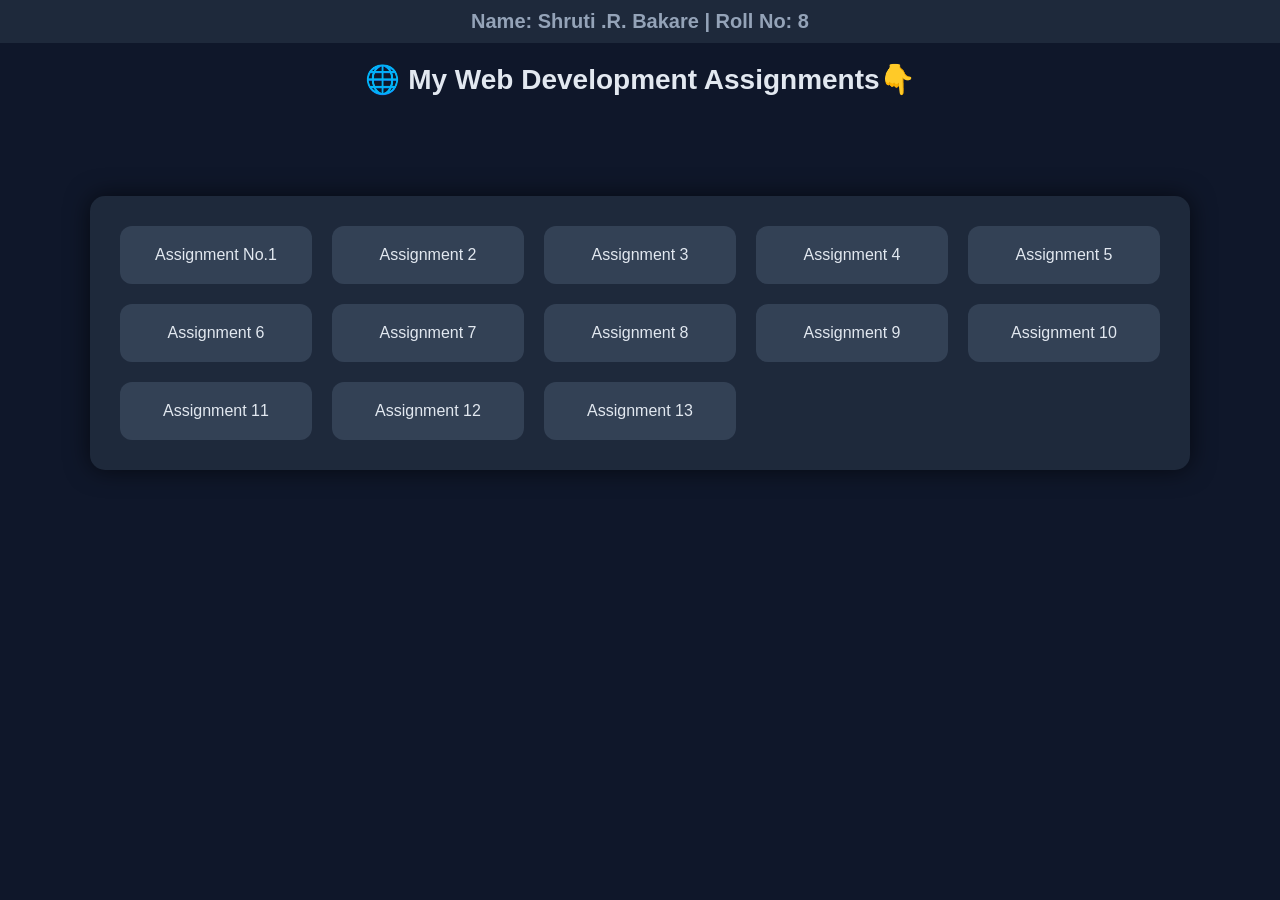
<file: index.html>
<!DOCTYPE html>
<html lang="en">
<head>
<meta charset="UTF-8">
<meta name="viewport" content="width=device-width, initial-scale=1.0">
<title>My Website</title>

<style>
* {
    margin: 0;
    padding: 0;
    box-sizing: border-box;
    font-family: 'Segoe UI', sans-serif;
}

body {
    background: #0f172a;
    color: #e2e8f0;
    text-align: center;
    animation: fadeIn 1.5s ease-in-out;
}

/* Top Info */
.top-info {
    background: #1e293b;
    padding: 10px;
    font-size: 20px;
    font-weight: 600;
    color: #94a3b8;
}

/* Header */
header {
    padding: 20px;
    font-size: 28px;
    font-weight: bold;
    animation: slideDown 1s ease;
}

/* Section */
section {
    padding: 20px;
}

/* Container */
.container {
    margin: 40px auto;
    max-width: 1100px;
    background: #1e293b;
    border-radius: 15px;
    padding: 30px;
    box-shadow: 0 0 25px rgba(0,0,0,0.6);

    display: grid;
    grid-template-columns: repeat(5, 1fr); /* 👈 5 per row */
    gap: 20px;
}

/* Cards */
.card {
    background: #334155;
    color: #e2e8f0;
    padding: 20px;
    border-radius: 12px;
    text-decoration: none;
    transition: all 0.3s ease;
}

.card:hover {
    transform: translateY(-10px) scale(1.03);
    background: #475569;
    box-shadow: 0 10px 25px rgba(0,0,0,0.6);
}

/* Animations */
@keyframes fadeIn {
    from { opacity: 0; }
    to { opacity: 1; }
}

@keyframes slideDown {
    from { transform: translateY(-40px); opacity: 0; }
    to { transform: translateY(0); opacity: 1; }
}

</style>
</head>

<body>

<div class="top-info">
    Name: Shruti .R. Bakare | Roll No: 8
</div>

<header>
    🌐 My Web Development Assignments👇
</header>

<section>
    <h2></h2>
</section>

<div class="container">
<a href="webtech_1.html" class="card">Assignment No.1</a>
    <a href="tags_2.html" class="card">Assignment 2</a>
    <a href="textfor_3.html" class="card">Assignment 3</a>
    <a href="list_4.html" class="card">Assignment 4</a>
    <a href="img_5.html" class="card">Assignment 5</a>
    <a href="frames_6.html" class="card">Assignment 6</a>
    <a href="link_tags7.html" class="card">Assignment 7</a>
    <a href="table_8.html" class="card">Assignment 8</a>
    <a href="form_9.html" class="card">Assignment 9</a>
    <a href="resume_10.html" class="card">Assignment 10</a>
    <a href="Assignment No.11/my.html" class="card">Assignment 11</a>
    <a href="books.xml" class="card">Assignment 12</a>
    <a href="students.xml" class="card">Assignment 13</a>

</div>

</body>
</html>
</file>
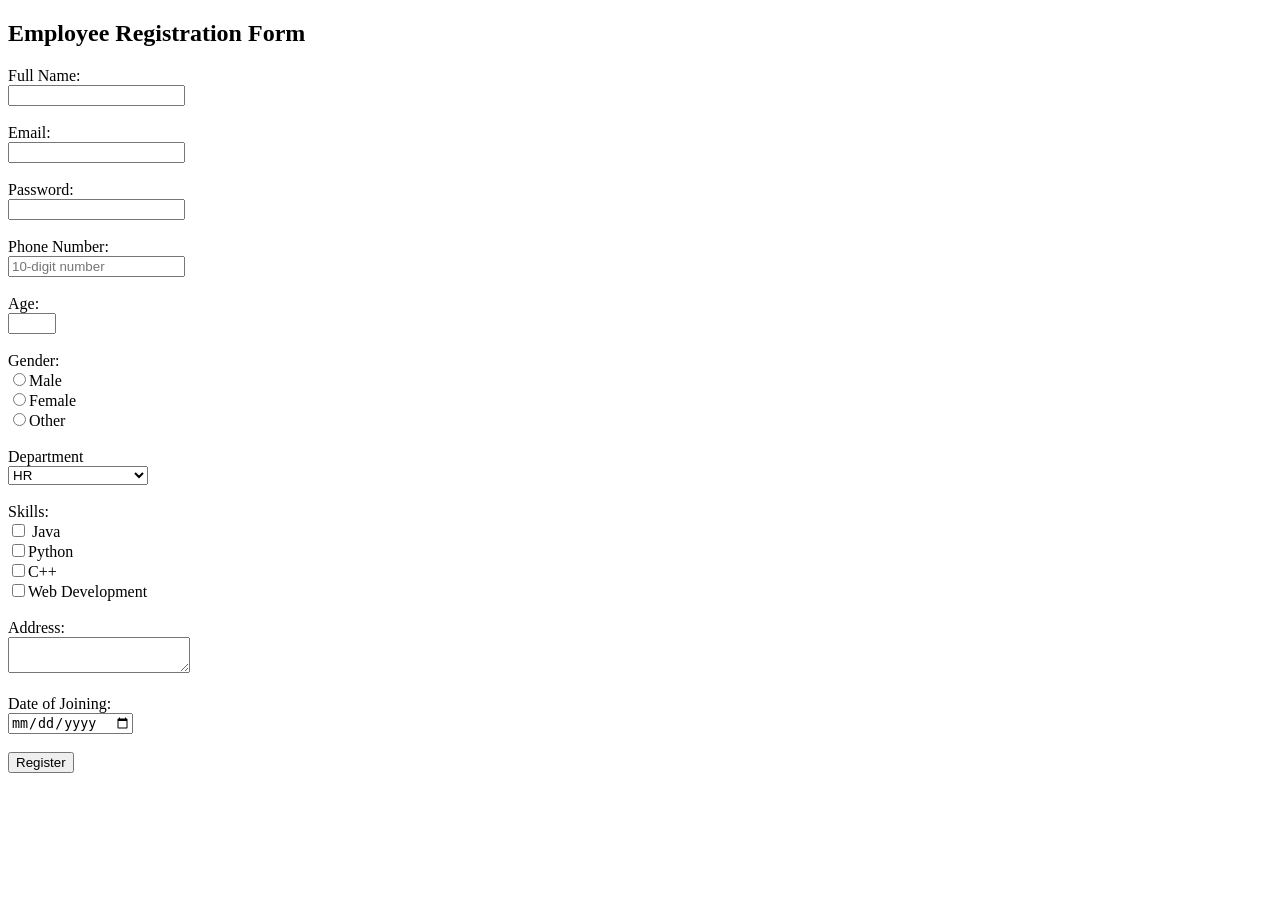
<file: form_9.html>
<!-- Name:Shruti.R.Bakare 
Roll No.8 
S.Y.CSE(A)-S1
Title:Create Employee registration webpg using HTML form objects -->

<!DOCTYPE html>
<html lang="en">

<head>
    <meta charset="UTF-8">
    <meta name="viewport" content="width=device-width, initial-scale=1.0">
    <title>Employee Registration Form</title>
</head>

<body>
    <h2>Employee Registration Form</h2>
    <form>
        <label>Full Name:</label><br>
        <input type="text" name="fullname"><br><br>

        <label>Email:</label><br>
        <input type="email" name="email"><br><br>

        <label>Password:</label><br>
        <input type="password" name="password"><br><br>

        <label>Phone Number:</label><br>
        <input type="tel" name="phone" placeholder="10-digit number" pattern="[0-9]{10}" required><br><br>

        <label>Age:</label><br>
        <input type="number" name="age" min="18" max="60" required><br><br>



        <label>Gender:</label><br>
        <input type="radio" name="gender" value="male">Male <br>
        <input type="radio" name="gender" value="Female">Female <br>
        <input type="radio" name="gender" value="other">Other <br><br>

        <label>Department</label><br>
        <select name="Department" id="">
            <option value=>HR</option>
            <option value=>Software Developer</option>
            <option value=>Manager</option>
            <option value=>Tester</option>
        </select> <br><br>

        <label for="">Skills:</label><br>
        <input type="checkbox" value="Java" name="Java" id=""> Java <br>
        <input type="checkbox" value="Python" name="Python" id="">Python <br>
        <input type="checkbox" value="C++" name="C++" id="">C++ <br>
        <input type="checkbox" value="Web Development" name="C++" id="">Web Development <br><br>

        <label for="">Address:</label><br>
        <textarea name="Address" id=""></textarea><br><br>

        <label for="">Date of Joining:</label><br>
        <input type="date" name="doj" id=""><br> <br>

        <input type="submit" value="Register">



    </form>
</body>

</html>
</file>
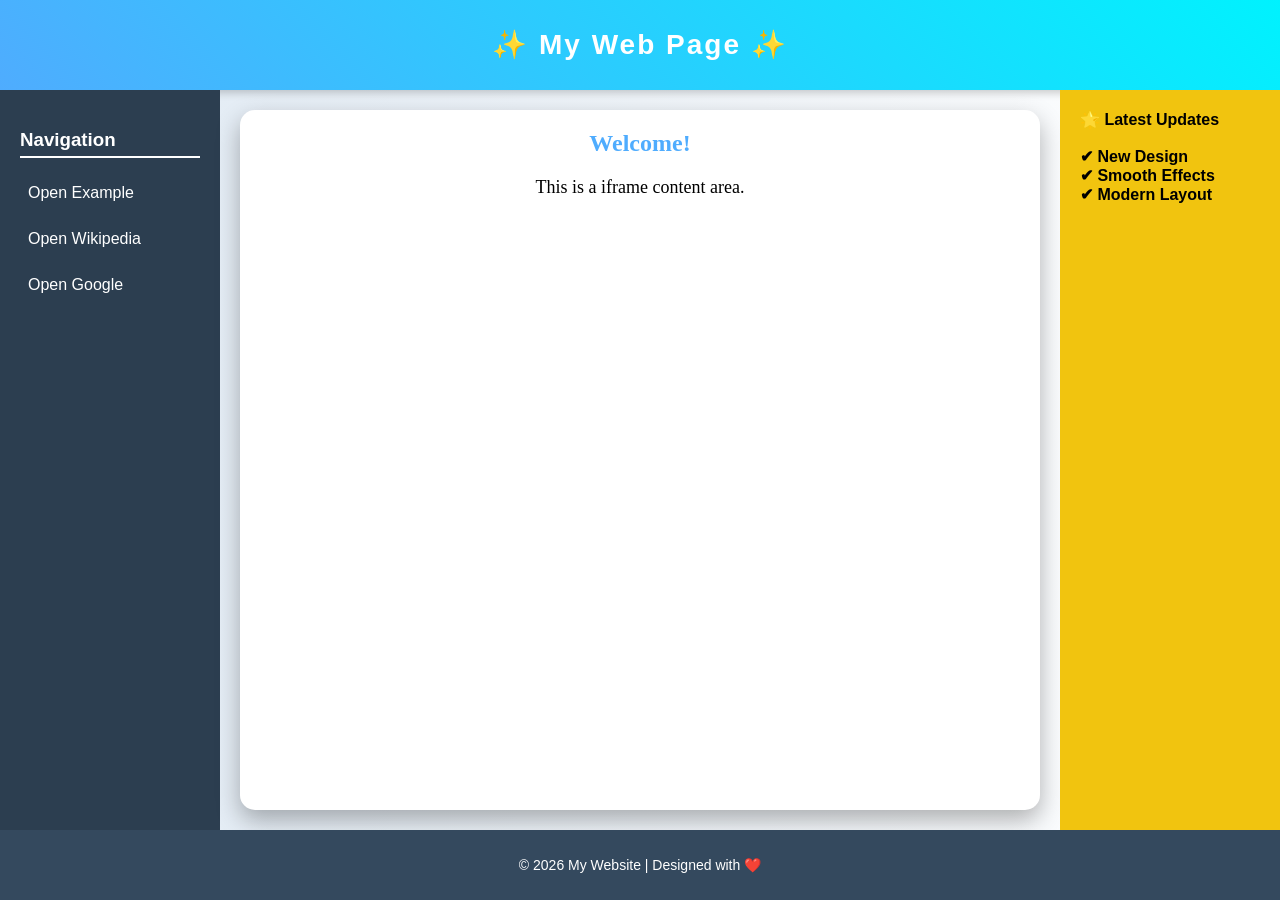
<file: frames_6.html>
<!DOCTYPE html>
<html>
<head>
    <title>Attractive Iframe Layout</title>

    <style>
        body {
            margin: 0;
            font-family: 'Segoe UI', sans-serif;
            background: linear-gradient(to right, #dfe9f3, #ffffff);
        }

        .container {
            display: grid;
            grid-template-rows: 90px 1fr 70px;
            grid-template-columns: 220px 1fr 220px;
            height: 100vh;
        }

        /* HEADER */
        header {
            grid-column: 1 / 4;
            background: linear-gradient(45deg, #4facfe, #00f2fe);
            color: white;
            text-align: center;
            line-height: 90px;
            font-size: 28px;
            font-weight: bold;
            letter-spacing: 2px;
            box-shadow: 0 3px 8px rgba(0,0,0,0.2);
        }

        /* MENU */
        nav {
            background: #2c3e50;
            padding: 20px;
            color: white;
        }

        nav h3 {
            border-bottom: 2px solid white;
            padding-bottom: 5px;
        }

        nav a {
            display: block;
            margin: 12px 0;
            padding: 8px;
            text-decoration: none;
            color: white;
            border-radius: 5px;
            transition: 0.3s;
        }

        nav a:hover {
            background: #3498db;
        }

        /* CONTENT */
        main {
            padding: 20px;
            display: flex;
            justify-content: center;
            align-items: center;
        }

        iframe {
            width: 100%;
            height: 100%;
            border: none;
            border-radius: 15px;
            box-shadow: 0 10px 25px rgba(0,0,0,0.3);
            background: white;
        }

        /* RIGHT PANEL */
        aside {
            background: #f1c40f;
            padding: 20px;
            font-weight: bold;
        }

        /* FOOTER */
        footer {
            grid-column: 1 / 4;
            background: #34495e;
            color: white;
            text-align: center;
            line-height: 70px;
            font-size: 14px;
        }
    </style>
</head>

<body>

<div class="container">

    <!-- HEADER -->
    <header>
        ✨ My Web Page ✨
    </header>

    <!-- MENU -->
    <nav>
        <h3>Navigation</h3>
        <a href="https://example.com" target="contentFrame">Open Example</a>
        <a href="https://www.wikipedia.org" target="contentFrame">Open Wikipedia</a>
        <a href="https://www.google.com" target="contentFrame">Open Google</a>
    </nav>

    <!-- CONTENT -->
    <main>
        <iframe 
            name="contentFrame"
            srcdoc="
                <h2 style='text-align:center;color:#4facfe;'>Welcome!</h2>
                <p style='text-align:center;font-size:18px;'>
                This is a iframe content area.
                </p>"
            width="100%"
            height="100%"
            title="Styled Content Frame">
        </iframe>
    </main>

    <!-- RIGHT PANEL -->
    <aside>
        🌟 Latest Updates<br><br>
        ✔ New Design<br>
        ✔ Smooth Effects<br>
        ✔ Modern Layout
    </aside>

    <!-- FOOTER -->
    <footer>
        © 2026 My Website | Designed with ❤️
    </footer>

</div>

</body>
</html>
</file>
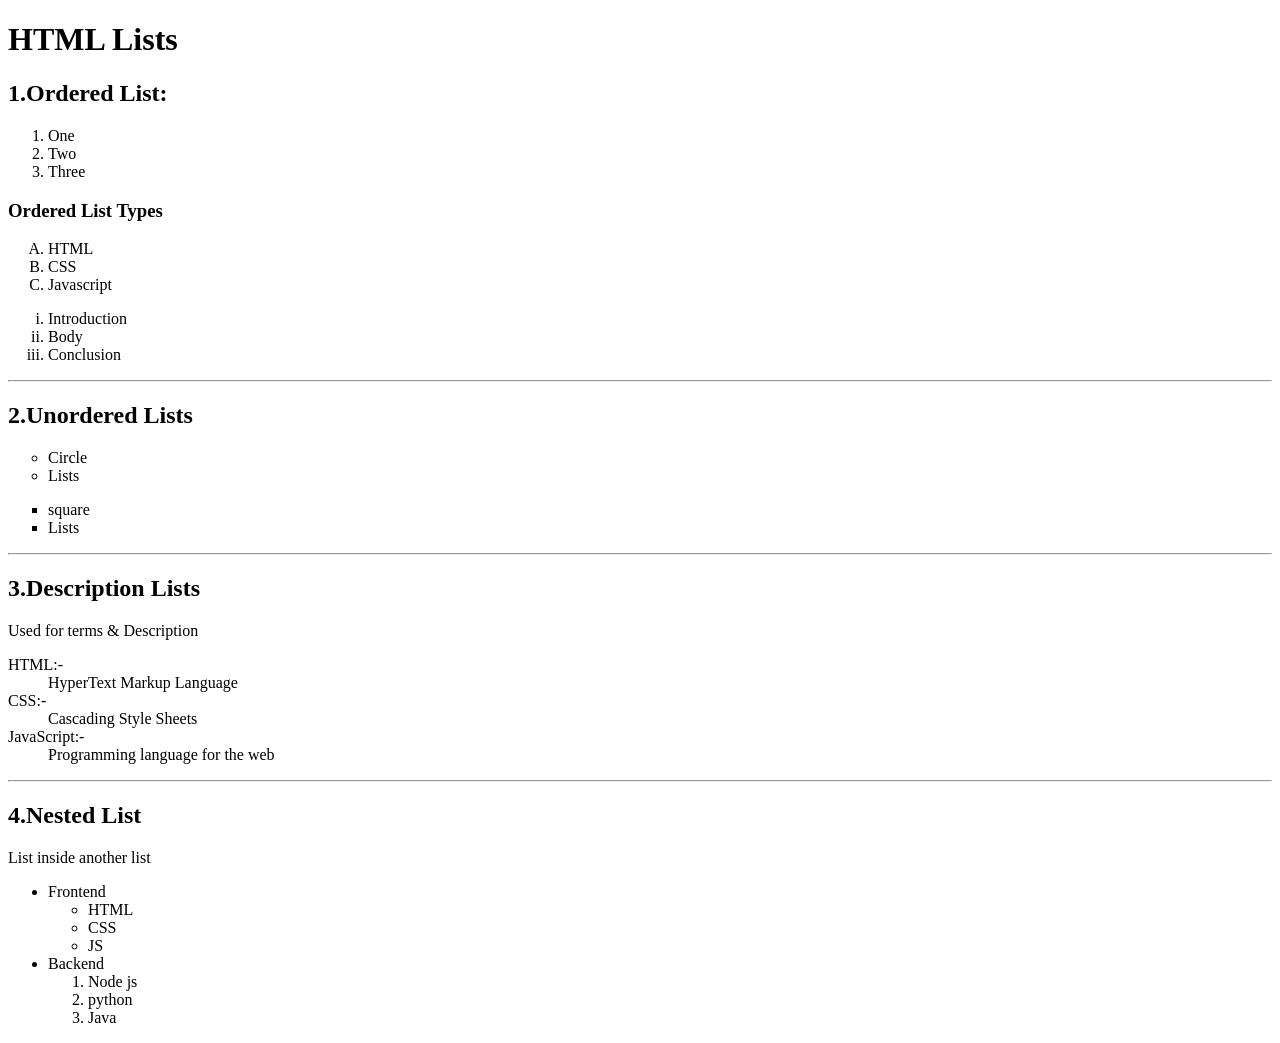
<file: list_4.html>
<!DOCTYPE html>
<html lang="en">
<head>
    <meta charset="UTF-8">
    <meta name="viewport" content="width=device-width, initial-scale=1.0">
    <title>List </title>
</head>
<body>
    <h1>HTML Lists</h1>
    <h2>1.Ordered List:</h2>
    <ol>
        <li>One</li>
        <li>Two</li>
        <li>Three</li>
    </ol>
    <h3>Ordered List Types</h3>
    <ol type="A">
        <li>HTML</li>
        <li>CSS</li>
        <li>Javascript</li>

    </ol>
    <ol type="i">
<li>Introduction</li>
<li>Body</li>
<li>Conclusion</li>
    </ol>
    <hr>
    <h2>2.Unordered Lists</h2>
    <ul type="Circle">
        <li>Circle</li>
        <li>Lists</li>
    </ul>
    <ul type="square">
        <li>square</li>
        <li>Lists</li>
    </ul>
    <hr>
    <h2>3.Description Lists</h2>
    <p>Used for terms & Description</p>
    <dl>
        <dt>HTML:-</dt>
        <dd>HyperText Markup Language</dd>

        <dt>CSS:-</dt>
        <dd>Cascading Style Sheets</dd>

        <dt>JavaScript:-</dt>
        <dd>Programming language for the web</dd>
    </dl>
    <hr>
    <h2>4.Nested List</h2>
    <p>List inside another list</p>
    <ul>
        <li>Frontend
            <ul>
                <li>HTML</li>
                <li>CSS</li>
                <li>JS</li>
            </ul>
        </li>
        <li>Backend
            <ol>
                <li>Node js</li>
                <li>python</li>
                <li>Java</li>
            </ol>

        </li>
    </ul>
</body>
</html>
</file>
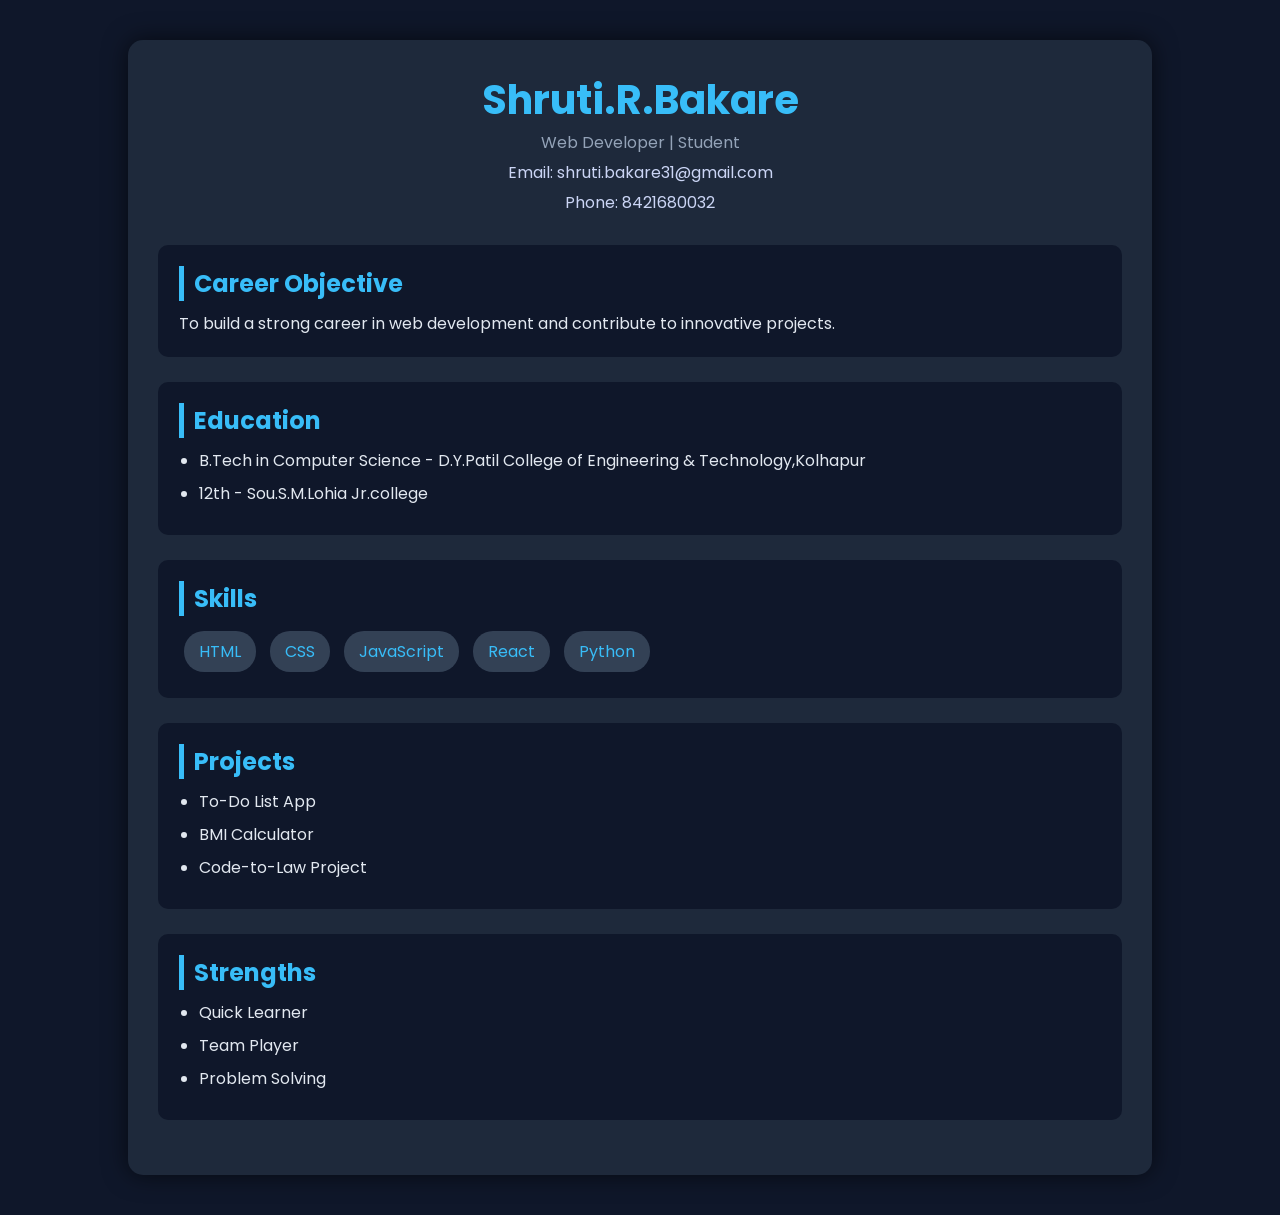
<file: resume_10.html>
<!-- Name:Shruti.R.Bakare 
Roll No.8 
S.Y.CSE(A)-S1
Title:Create resume as webpage using HTML tags -->


<!DOCTYPE html>
<html>
<head>
    <title> Resume</title>

    <!-- Google Font -->
    <link href="https://fonts.googleapis.com/css2?family=Poppins:wght@300;500;700&display=swap" rel="stylesheet">

    <style>
        * {
            margin: 0;
            padding: 0;
            box-sizing: border-box;
            font-family: 'Poppins', sans-serif;
        }

        body {
            background: #0f172a;
            color: #e2e8f0;
        }

        .container {
            width: 80%;
            margin: 40px auto;
            background: #1e293b;
            border-radius: 15px;
            padding: 30px;
            box-shadow: 0 0 25px rgba(0,0,0,0.6);
            animation: fadeIn 1.5s ease-in-out;
        }

        @keyframes fadeIn {
            from { opacity: 0; transform: translateY(40px); }
            to { opacity: 1; transform: translateY(0); }
        }

        .header {
            text-align: center;
            margin-bottom: 30px;
        }

        .header h1 {
            font-size: 40px;
            color: #38bdf8;
        }

        .header p {
            color: #94a3b8;
        }

        .contact p {
            margin: 5px;
            color: #cbd5f5;
        }

        .section {
            margin-bottom: 25px;
            padding: 20px;
            border-radius: 10px;
            background: #0f172a;
            transition: 0.4s;
            border: 1px solid transparent;
        }

        .section:hover {
            transform: scale(1.03);
            border: 1px solid #38bdf8;
            box-shadow: 0 0 15px #38bdf8;
        }

        h2 {
            color: #38bdf8;
            margin-bottom: 10px;
            border-left: 5px solid #38bdf8;
            padding-left: 10px;
        }

        ul {
            margin-left: 20px;
        }

        li {
            margin: 8px 0;
        }

        .skills span {
            display: inline-block;
            background: #334155;
            color: #38bdf8;
            padding: 8px 15px;
            margin: 5px;
            border-radius: 20px;
            transition: 0.3s;
        }

        .skills span:hover {
            background: #38bdf8;
            color: #0f172a;
            transform: translateY(-3px);
        }

        .footer {
            text-align: center;
            margin-top: 20px;
            color: #94a3b8;
        }

    </style>
</head>

<body>

<div class="container">

    <div class="header">
        <h1>Shruti.R.Bakare</h1>
        <p>Web Developer | Student</p>
        <div class="contact">
            <p>Email: shruti.bakare31@gmail.com</p>
            <p>Phone: 8421680032</p>
        </div>
    </div>

    <div class="section">
        <h2>Career Objective</h2>
        <p>To build a strong career in web development and contribute to innovative projects.</p>
    </div>

    <div class="section">
        <h2>Education</h2>
        <ul>
            <li>B.Tech in Computer Science - D.Y.Patil College of Engineering & Technology,Kolhapur</li>
            <li>12th - Sou.S.M.Lohia Jr.college</li>
        </ul>
    </div>

    <div class="section">
        <h2>Skills</h2>
        <div class="skills">
            <span>HTML</span>
            <span>CSS</span>
            <span>JavaScript</span>
            <span>React</span>
            <span>Python</span>
        </div>
    </div>

    <div class="section">
        <h2>Projects</h2>
        <ul>
            <li>To-Do List App</li>
            <li>BMI Calculator</li>
            <li>Code-to-Law Project</li>
        </ul>
    </div>

    <div class="section">
        <h2>Strengths</h2>
        <ul>
            <li>Quick Learner</li>
            <li>Team Player</li>
            <li>Problem Solving</li>
        </ul>
    </div>

    
</div>

</body>
</html>
</file>
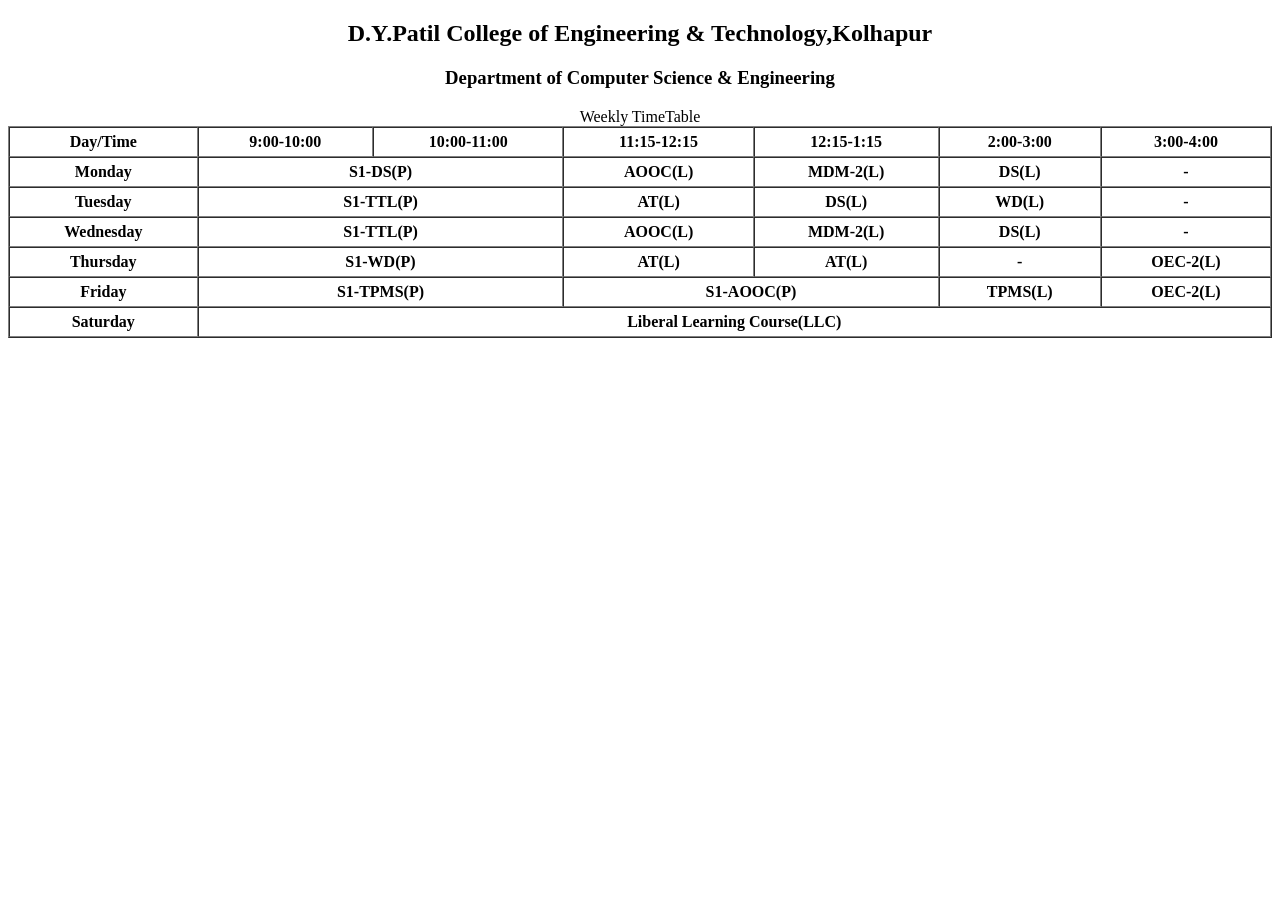
<file: table_8.html>
<!-- Name:Shruti.R.Bakare 
Roll No.8 
S.Y.CSE(A)-S1
Title: Demonstrate use of table tags in HTML -->

<!DOCTYPE html>
<!DOCTYPE html>
<html lang="en">
<head>
    <meta charset="UTF-8">
    <meta name="viewport" content="width=device-width, initial-scale=1.0">
    <title>TimeTable</title>
</head>
<body>
    <center>
        <h2>D.Y.Patil College of Engineering & Technology,Kolhapur</h2>
        <h3>Department of Computer Science & Engineering</h3>
    </center>
    <table border="1" cellspacing="0" cellpadding="5" width="100%">
        <caption>Weekly TimeTable</caption>
        <tr>
            <th>Day/Time</th>
            <th>9:00-10:00</th>
            <th>10:00-11:00</th>
            <th>11:15-12:15</th>
            <th>12:15-1:15</th>
            <th>2:00-3:00</th>
            <th>3:00-4:00</th>

        </tr>
        <tr>
            <th>Monday</th>
            <th colspan="2">S1-DS(P)</th>
            <th>AOOC(L)</th>
            <th>MDM-2(L)</th>
            <th>DS(L)</th>
            <th>-</th>
        </tr>
        <tr>
            <th>Tuesday</th>
            <th colspan="2">S1-TTL(P)</th>
            <th>AT(L)</th>
            <th>DS(L)</th>
            <th>WD(L)</th>
            <th>-</th>

        </tr>
        <tr>
            <th>Wednesday</th>
            <th colspan="2">S1-TTL(P)</th>
            <th>AOOC(L)</th>
            <th>MDM-2(L)</th>
            <th>DS(L)</th>
            <th>-</th>
        </tr>

         <tr>
            <th>Thursday</th>
            <th colspan="2">S1-WD(P)</th>
            <th>AT(L)</th>
            <th>AT(L)</th>
            <th>-</th>
            <th>OEC-2(L)</th>
        </tr>
         <tr>
            <th>Friday</th>
            <th colspan="2">S1-TPMS(P)</th>
            <th colspan="2">S1-AOOC(P)</th>
            <th>TPMS(L)</th>
            <th>OEC-2(L)</th>
        </tr>
        <tr>
            <th>Saturday</th>
            <th colspan="6">Liberal Learning Course(LLC)</th>
        </tr>
    </table>
</body>
</html>
</file>
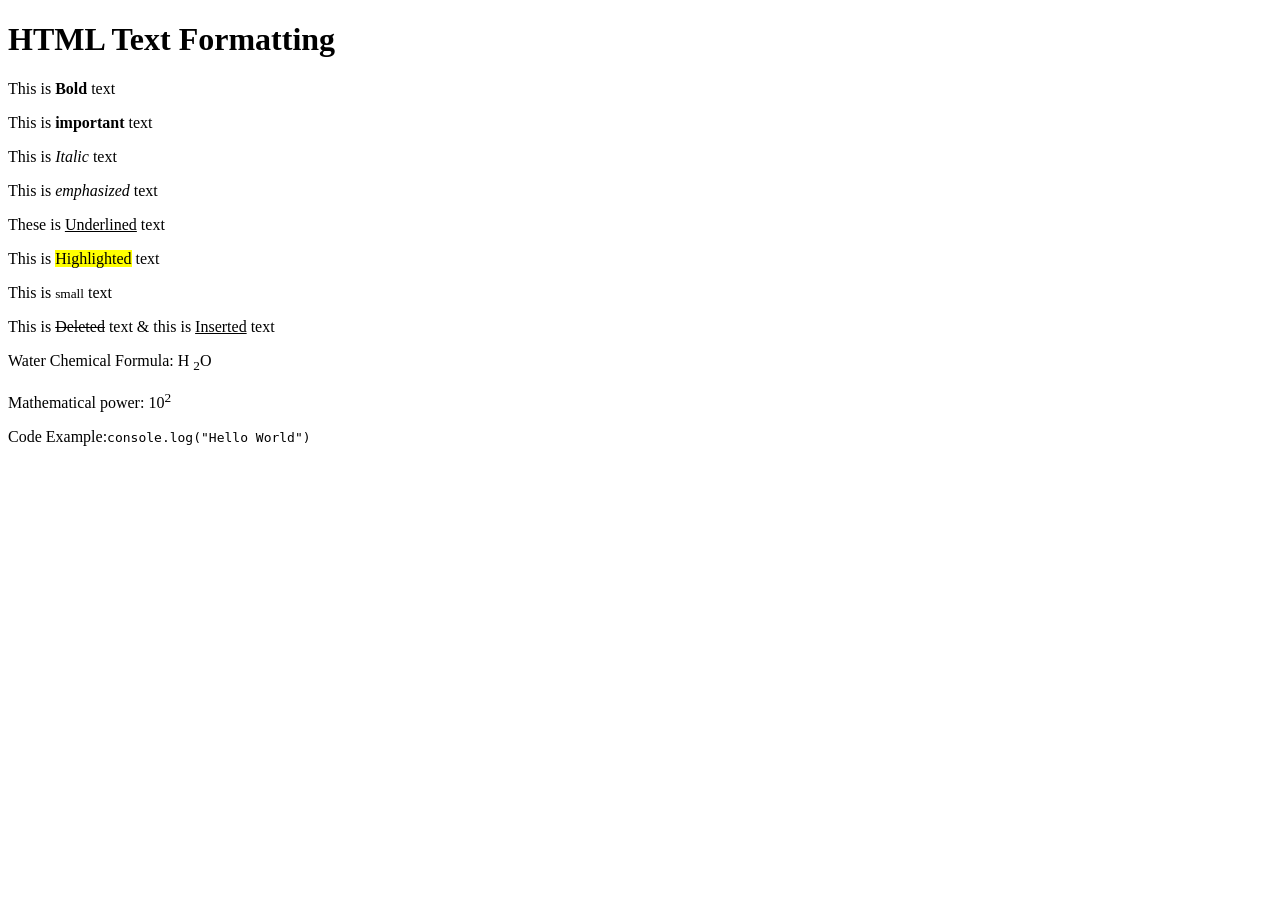
<file: textfor.html>
<!DOCTYPE html>
<html lang="en">
<head>
    <meta charset="UTF-8">
    <meta name="viewport" content="width=device-width, initial-scale=1.0">
    <title>HTML text Formatting</title>
</head>
<body>
    <h1>HTML Text Formatting</h1>
    <p>
        This is <b>Bold</b> text
    </p>
    <p> 
        This is <strong>important</strong> text
    </p>
    <p>
        This is <i>Italic</i> text
    </p>
    <p>
       This is  <em>emphasized </em> text
    </p>
    <p>
        These is <u>Underlined</u> text
    </p>
    <p>
        This is <mark>Highlighted</mark> text
    </p>
    <p>
        This is <small>small</small> text
    </p>
    <p>
        This is <del>Deleted</del> text & this is <ins>Inserted</ins> text
    </p>
    <p>
        Water Chemical Formula: H <sub>2</sub>O
    </p>
    <p>
        Mathematical power: 10<sup>2</sup>
    </p>
    <p>
        Code Example:<code>console.log("Hello World")</code>
    </p>
</body>
</html>
</file>
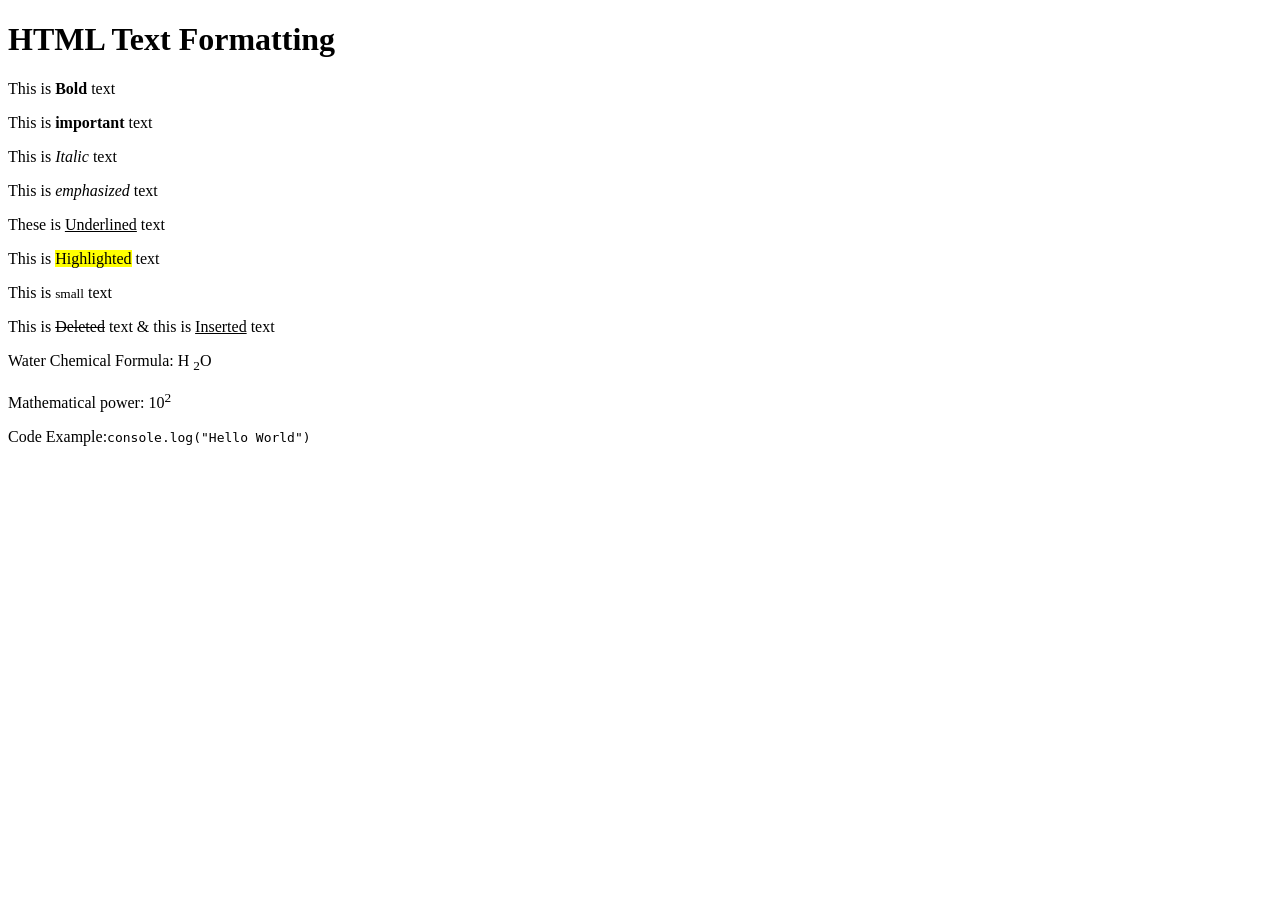
<file: textfor_3.html>
<!DOCTYPE html>
<html lang="en">
<head>
    <meta charset="UTF-8">
    <meta name="viewport" content="width=device-width, initial-scale=1.0">
    <title>HTML text Formatting</title>
</head>
<body>
    <h1>HTML Text Formatting</h1>
    <p>
        This is <b>Bold</b> text
    </p>
    <p> 
        This is <strong>important</strong> text
    </p>
    <p>
        This is <i>Italic</i> text
    </p>
    <p>
       This is  <em>emphasized </em> text
    </p>
    <p>
        These is <u>Underlined</u> text
    </p>
    <p>
        This is <mark>Highlighted</mark> text
    </p>
    <p>
        This is <small>small</small> text
    </p>
    <p>
        This is <del>Deleted</del> text & this is <ins>Inserted</ins> text
    </p>
    <p>
        Water Chemical Formula: H <sub>2</sub>O
    </p>
    <p>
        Mathematical power: 10<sup>2</sup>
    </p>
    <p>
        Code Example:<code>console.log("Hello World")</code>
    </p>
</body>
</html>
</file>
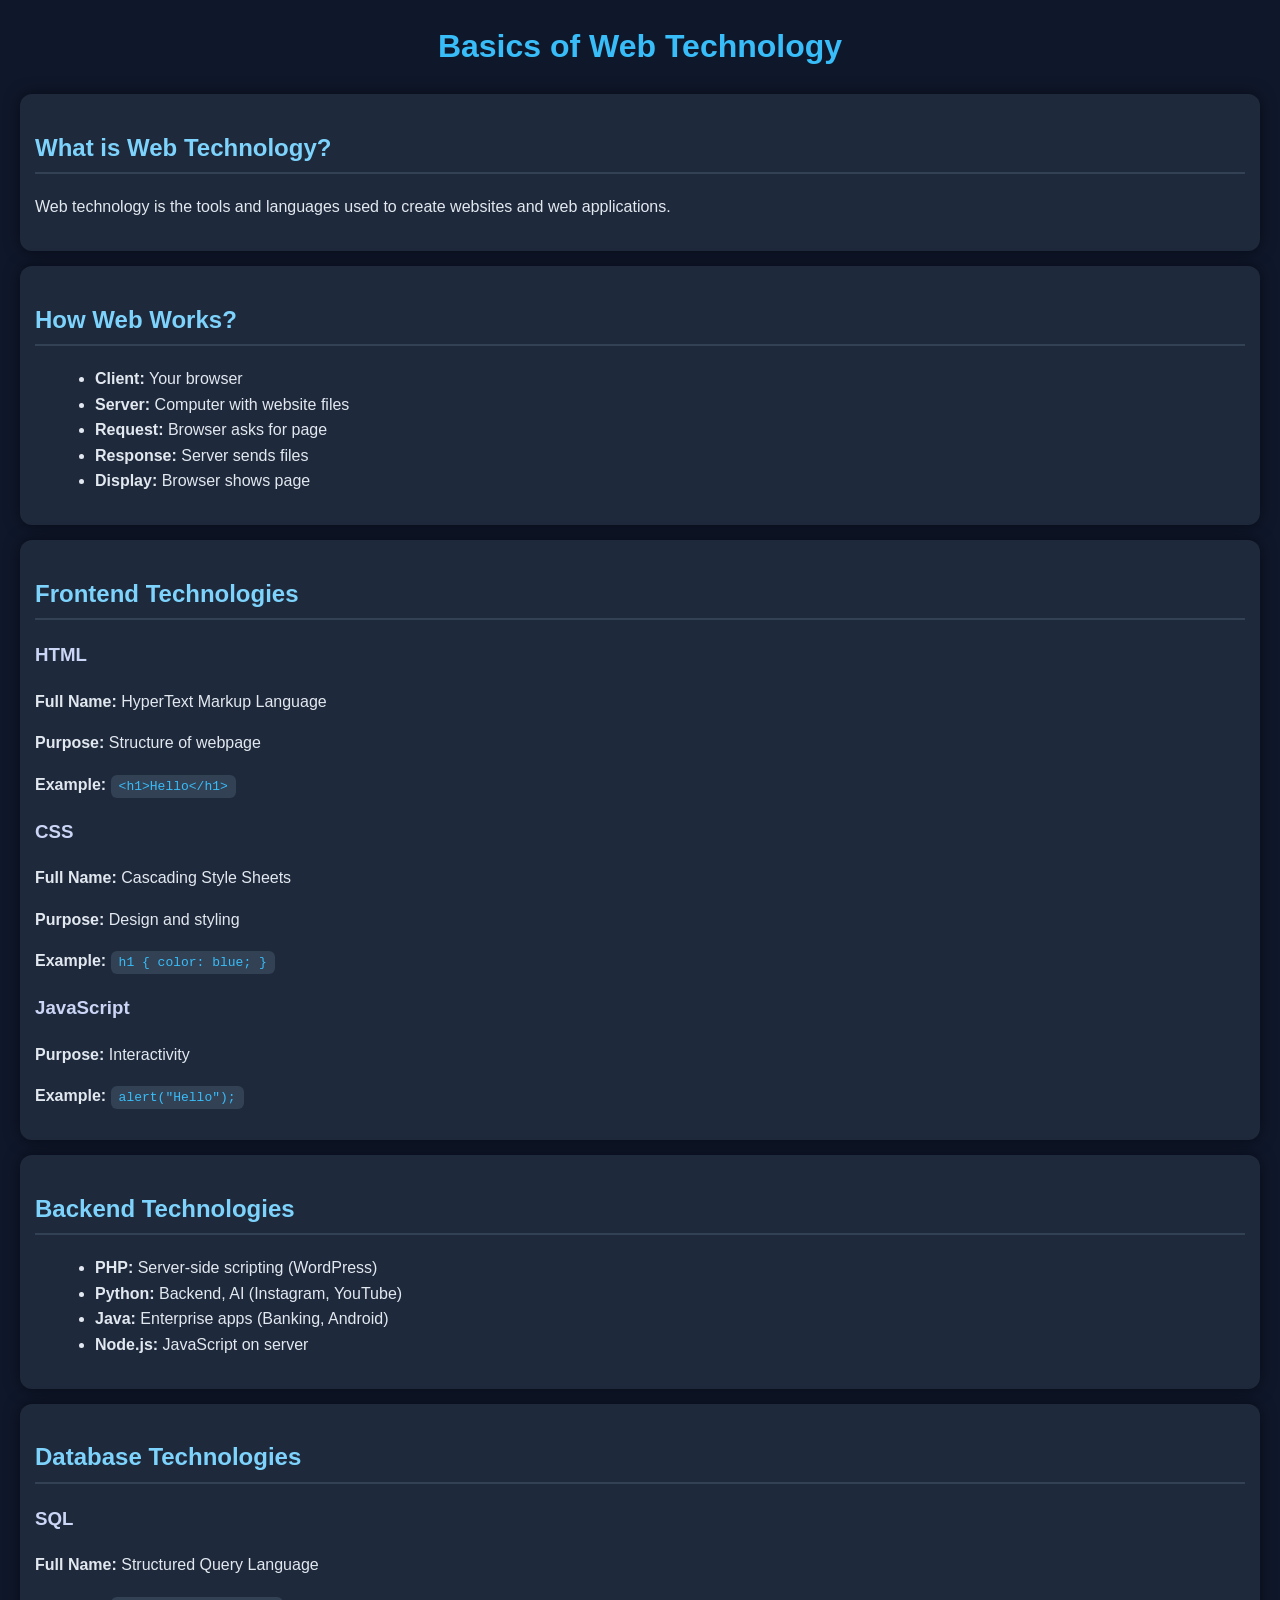
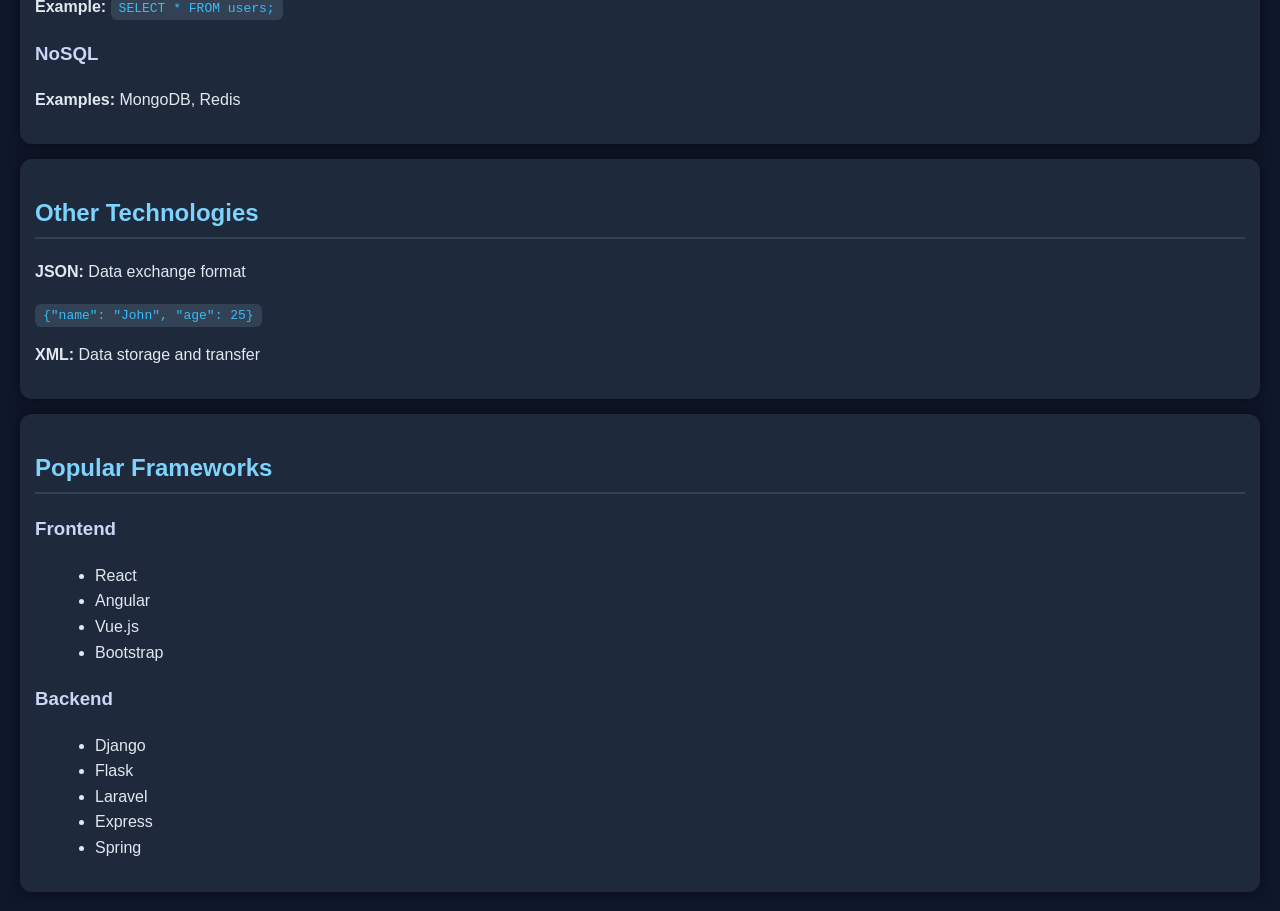
<file: webtech_1.html>
<!DOCTYPE html>
<html lang="en">
<head>
<meta charset="UTF-8">
<title>Practical No. 1 - Web Technology</title>

<style>
body {
    font-family: Arial;
    background: #0f172a;
    color: #e2e8f0;
    margin: 20px;
    line-height: 1.6;
}

/* Heading */
h1 {
    text-align: center;
    color: #38bdf8;
}

/* Section titles */
h2 {
    color: #7dd3fc;
    border-bottom: 2px solid #334155;
    padding-bottom: 5px;
}

h3 {
    color: #cbd5f5;
}

/* Content box */
.box {
    background: #1e293b;
    padding: 15px;
    border-radius: 12px;
    margin: 15px 0;
    box-shadow: 0 0 15px rgba(0,0,0,0.5);
    transition: 0.3s;
}

/* Hover effect */
.box:hover {
    transform: translateY(-5px);
}

/* Code style */
code {
    background: #334155;
    padding: 4px 8px;
    border-radius: 6px;
    color: #38bdf8;
}

/* Lists */
ul {
    margin-left: 20px;
}

/* Scroll smooth */
html {
    scroll-behavior: smooth;
}
</style>

</head>

<body>

<h1>Basics of Web Technology</h1>

<div class="box">
<h2>What is Web Technology?</h2>
<p>Web technology is the tools and languages used to create websites and web applications.</p>
</div>

<div class="box">
<h2>How Web Works?</h2>
<ul>
    <li><b>Client:</b> Your browser</li>
    <li><b>Server:</b> Computer with website files</li>
    <li><b>Request:</b> Browser asks for page</li>
    <li><b>Response:</b> Server sends files</li>
    <li><b>Display:</b> Browser shows page</li>
</ul>
</div>

<div class="box">
<h2>Frontend Technologies</h2>

<h3>HTML</h3>
<p><b>Full Name:</b> HyperText Markup Language</p>
<p><b>Purpose:</b> Structure of webpage</p>
<p><b>Example:</b> <code>&lt;h1&gt;Hello&lt;/h1&gt;</code></p>

<h3>CSS</h3>
<p><b>Full Name:</b> Cascading Style Sheets</p>
<p><b>Purpose:</b> Design and styling</p>
<p><b>Example:</b> <code>h1 { color: blue; }</code></p>

<h3>JavaScript</h3>
<p><b>Purpose:</b> Interactivity</p>
<p><b>Example:</b> <code>alert("Hello");</code></p>

</div>

<div class="box">
<h2>Backend Technologies</h2>

<ul>
    <li><b>PHP:</b> Server-side scripting (WordPress)</li>
    <li><b>Python:</b> Backend, AI (Instagram, YouTube)</li>
    <li><b>Java:</b> Enterprise apps (Banking, Android)</li>
    <li><b>Node.js:</b> JavaScript on server</li>
</ul>

</div>

<div class="box">
<h2>Database Technologies</h2>

<h3>SQL</h3>
<p><b>Full Name:</b> Structured Query Language</p>
<p><b>Example:</b> <code>SELECT * FROM users;</code></p>

<h3>NoSQL</h3>
<p><b>Examples:</b> MongoDB, Redis</p>
</div>

<div class="box">
<h2>Other Technologies</h2>

<p><b>JSON:</b> Data exchange format</p>
<p><code>{"name": "John", "age": 25}</code></p>

<p><b>XML:</b> Data storage and transfer</p>

</div>

<div class="box">
<h2>Popular Frameworks</h2>

<h3>Frontend</h3>
<ul>
    <li>React</li>
    <li>Angular</li>
    <li>Vue.js</li>
    <li>Bootstrap</li>
</ul>

<h3>Backend</h3>
<ul>
    <li>Django</li>
    <li>Flask</li>
    <li>Laravel</li>
    <li>Express</li>
    <li>Spring</li>
</ul>

</div>

</body>
</html>
</file>
